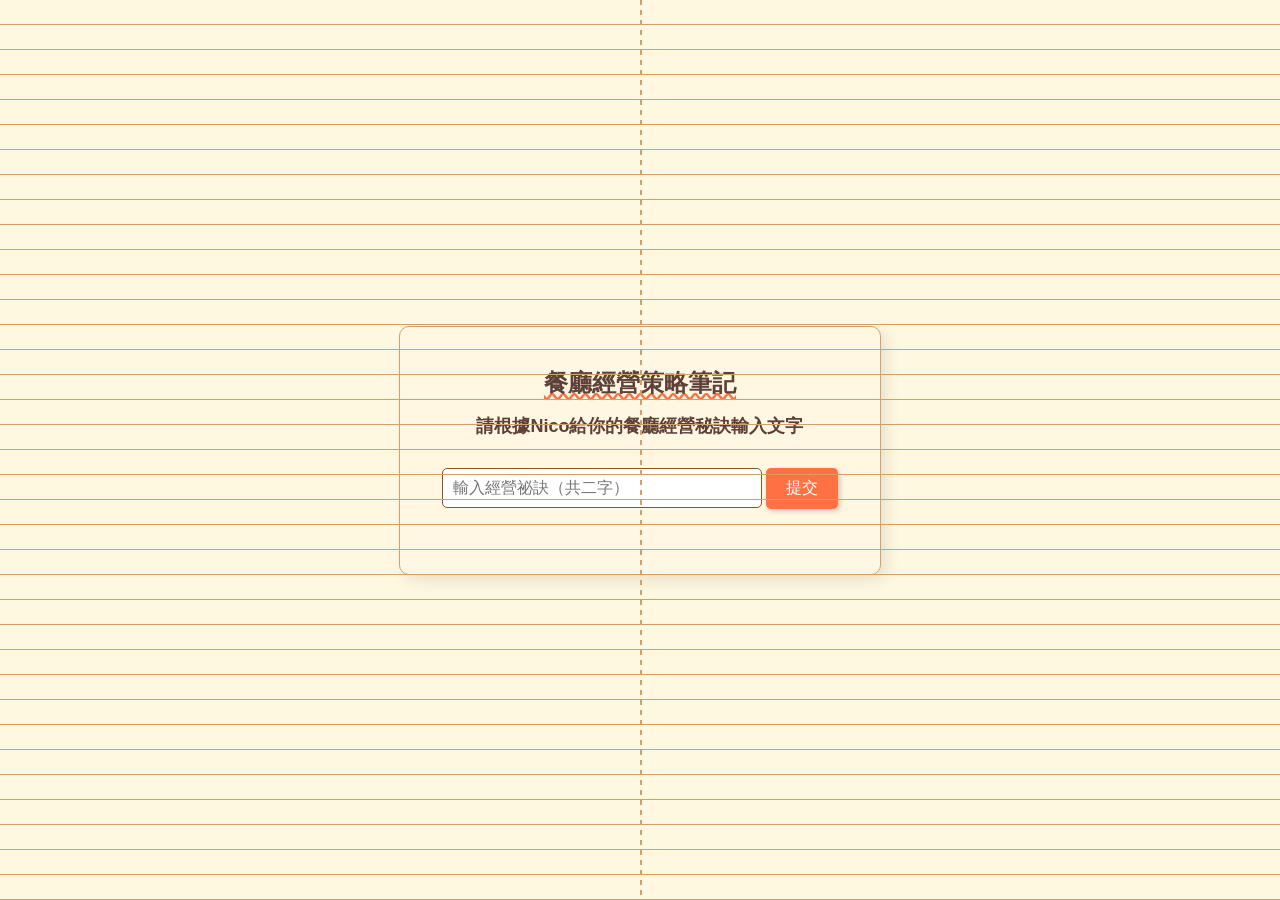
<file: index.html>
<script type="text/javascript">
        var gk_isXlsx = false;
        var gk_xlsxFileLookup = {};
        var gk_fileData = {};
        function filledCell(cell) {
          return cell !== '' && cell != null;
        }
        function loadFileData(filename) {
        if (gk_isXlsx && gk_xlsxFileLookup[filename]) {
            try {
                var workbook = XLSX.read(gk_fileData[filename], { type: 'base64' });
                var firstSheetName = workbook.SheetNames[0];
                var worksheet = workbook.Sheets[firstSheetName];

                // Convert sheet to JSON to filter blank rows
                var jsonData = XLSX.utils.sheet_to_json(worksheet, { header: 1, blankrows: false, defval: '' });
                // Filter out blank rows (rows where all cells are empty, null, or undefined)
                var filteredData = jsonData.filter(row => row.some(filledCell));

                // Heuristic to find the header row by ignoring rows with fewer filled cells than the next row
                var headerRowIndex = filteredData.findIndex((row, index) =>
                  row.filter(filledCell).length >= filteredData[index + 1]?.filter(filledCell).length
                );
                // Fallback
                if (headerRowIndex === -1 || headerRowIndex > 25) {
                  headerRowIndex = 0;
                }

                // Convert filtered JSON back to CSV
                var csv = XLSX.utils.aoa_to_sheet(filteredData.slice(headerRowIndex)); // Create a new sheet from filtered array of arrays
                csv = XLSX.utils.sheet_to_csv(csv, { header: 1 });
                return csv;
            } catch (e) {
                console.error(e);
                return "";
            }
        }
        return gk_fileData[filename] || "";
        }
        </script><!DOCTYPE html>
<html lang="zh-TW">
<head>
    <meta charset="UTF-8">
    <meta name="viewport" content="width=device-width, initial-scale=1.0">
    <title>餐廳經營秘訣驗證 - 第二關</title>
    <link rel="stylesheet" href="styles.css">
</head>
<body>
    <div class="container">
        <h2>餐廳經營策略筆記</h2>
        <h1>請根據Nico給你的餐廳經營秘訣輸入文字</h1>
        <input type="text" id="passcode" maxlength="2" placeholder="輸入經營祕訣（共二字）">
        <button onclick="verifyPasscode()">提交</button>
        <p id="message"></p>
    </div>
    <script src="script.js"></script>
</body>
</html>
</file>
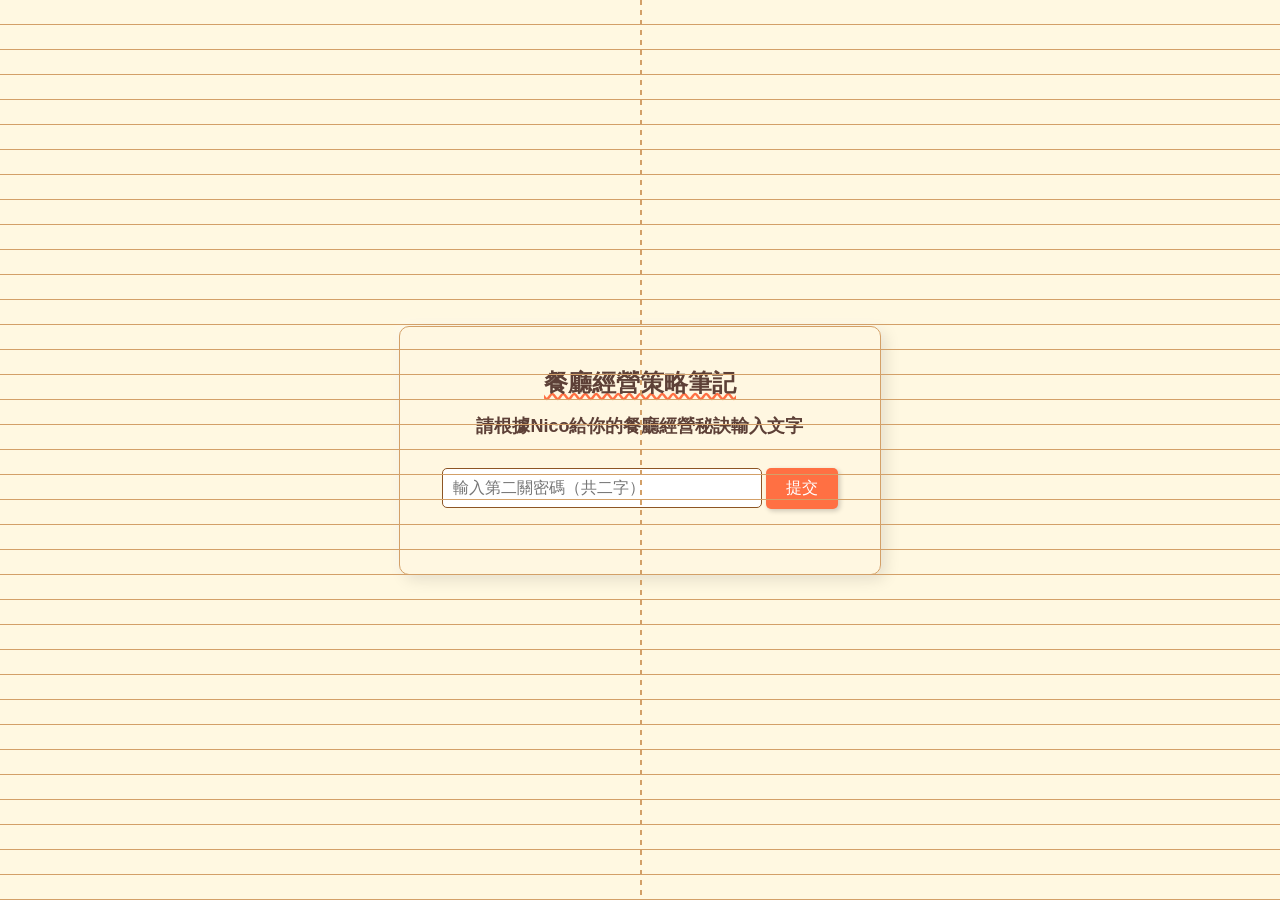
<file: level2.html>
<script type="text/javascript">
        var gk_isXlsx = false;
        var gk_xlsxFileLookup = {};
        var gk_fileData = {};
        function filledCell(cell) {
          return cell !== '' && cell != null;
        }
        function loadFileData(filename) {
        if (gk_isXlsx && gk_xlsxFileLookup[filename]) {
            try {
                var workbook = XLSX.read(gk_fileData[filename], { type: 'base64' });
                var firstSheetName = workbook.SheetNames[0];
                var worksheet = workbook.Sheets[firstSheetName];

                // Convert sheet to JSON to filter blank rows
                var jsonData = XLSX.utils.sheet_to_json(worksheet, { header: 1, blankrows: false, defval: '' });
                // Filter out blank rows (rows where all cells are empty, null, or undefined)
                var filteredData = jsonData.filter(row => row.some(filledCell));

                // Heuristic to find the header row by ignoring rows with fewer filled cells than the next row
                var headerRowIndex = filteredData.findIndex((row, index) =>
                  row.filter(filledCell).length >= filteredData[index + 1]?.filter(filledCell).length
                );
                // Fallback
                if (headerRowIndex === -1 || headerRowIndex > 25) {
                  headerRowIndex = 0;
                }

                // Convert filtered JSON back to CSV
                var csv = XLSX.utils.aoa_to_sheet(filteredData.slice(headerRowIndex)); // Create a new sheet from filtered array of arrays
                csv = XLSX.utils.sheet_to_csv(csv, { header: 1 });
                return csv;
            } catch (e) {
                console.error(e);
                return "";
            }
        }
        return gk_fileData[filename] || "";
        }
        </script><!DOCTYPE html>
<html lang="zh-TW">
<head>
    <meta charset="UTF-8">
    <meta name="viewport" content="width=device-width, initial-scale=1.0">
    <title>餐廳經營秘訣驗證 - 第二關</title>
    <link rel="stylesheet" href="styles.css">
</head>
<body>
    <div class="container">
        <h2>餐廳經營策略筆記</h2>
        <h1>請根據Nico給你的餐廳經營秘訣輸入文字</h1>
        <input type="text" id="passcode" maxlength="2" placeholder="輸入第二關密碼（共二字）">
        <button onclick="verifyPasscode()">提交</button>
        <p id="message"></p>
    </div>
    <script src="script.js"></script>
</body>
</html>
</file>
<file: styles.css>
body {
    font-family: 'Comic Sans MS', cursive, Arial, sans-serif;
    display: flex;
    justify-content: center;
    align-items: center;
    height: 100vh;
    margin: 0;
    background-image: url('https://www.transparenttextures.com/patterns/paper-fibers.png');
    background-color: #fff8e1;
    position: relative;
    overflow: hidden;
}

body::before {
    content: '';
    position: absolute;
    top: 0;
    left: 0;
    right: 0;
    bottom: 0;
    background: repeating-linear-gradient(
        to bottom,
        transparent 0,
        transparent 24px,
        #d3a068 24px,
        #d3a068 25px
    );
    pointer-events: none;
}

body::after {
    content: '';
    position: absolute;
    top: 0;
    left: 50%;
    width: 2px;
    height: 100%;
    background: repeating-linear-gradient(
        to bottom,
        #d3a068 0,
        #d3a068 5px,
        transparent 5px,
        transparent 10px
    );
    pointer-events: none;
}

.container {
    text-align: center;
    background-color: rgba(255, 248, 225, 0.9);
    padding: 40px;
    border-radius: 10px;
    box-shadow: 5px 5px 15px rgba(0, 0, 0, 0.1),
                -2px -2px 10px rgba(255, 255, 255, 0.5);
    border: 1px solid #d3a068;
    width: 400px;
}

h2 {
    font-size: 24px;
    color: #5d4037;
    margin: 0 0 15px 0;
    text-decoration: underline wavy #ff7043;
    font-weight: bold;
}

h1 {
    font-size: 18px;
    color: #5d4037;
    margin-bottom: 20px;
}

input {
    padding: 10px;
    margin: 10px 0;
    font-size: 16px;
    width: 80%;
    border: 1px solid #8d5524;
    border-radius: 5px;
    background-color: #fff;
}

button {
    padding: 10px 20px;
    font-size: 16px;
    background-color: #ff7043;
    color: white;
    border: none;
    border-radius: 5px;
    cursor: pointer;
    box-shadow: 2px 2px 5px rgba(0, 0, 0, 0.2);
}

button:hover {
    background-color: #f4511e;
}

#message {
    margin-top: 10px;
    font-size: 16px;
    color: #d32f2f;
}
</file>
